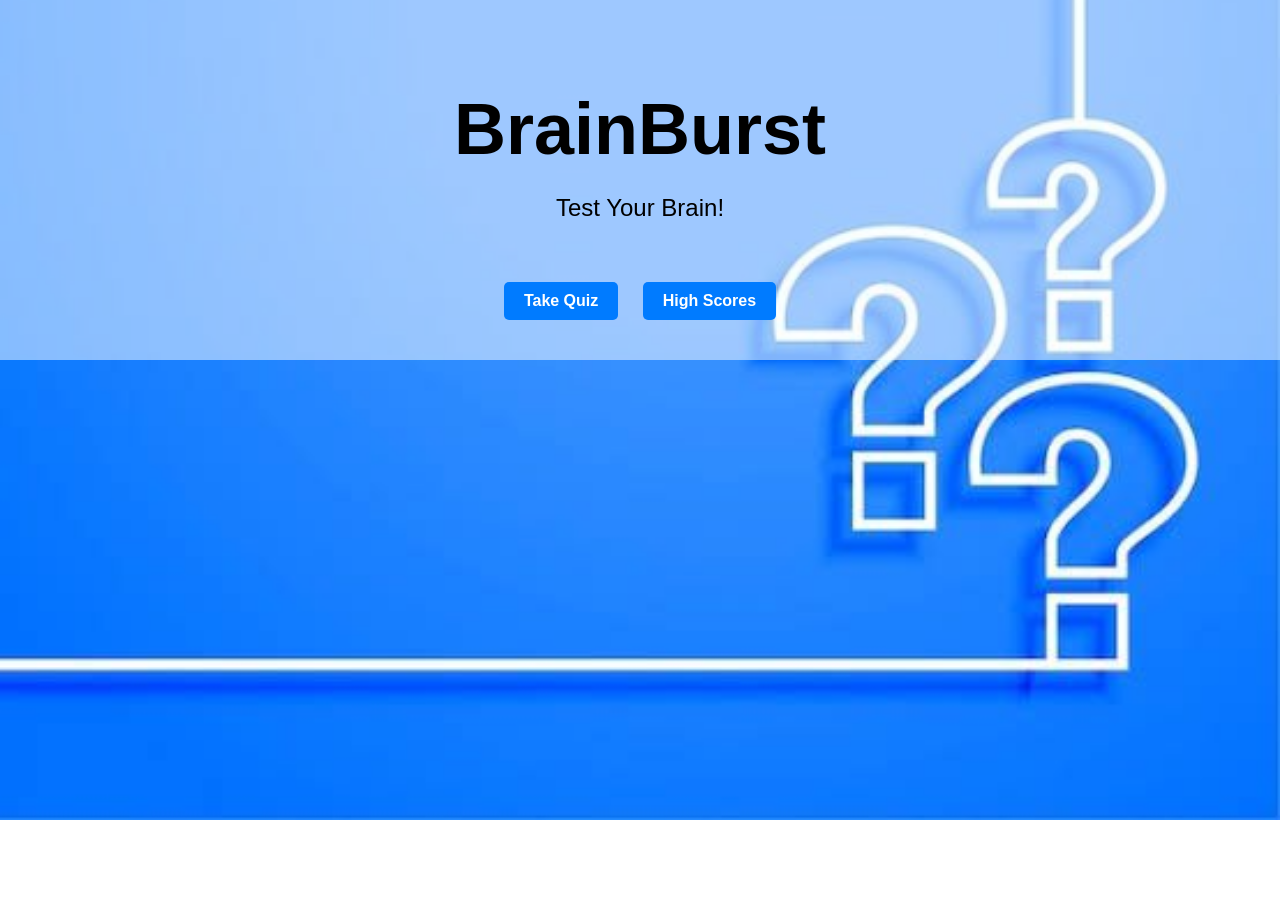
<file: index.html>
<!DOCTYPE html>
<html lang="en">
<head>
    <meta charset="UTF-8">
    <meta name="viewport" content="width=device-width, initial-scale=1.0">
    <title>BrainBurst - Test Your Brain!</title>
    <link rel="stylesheet" href="./assets/css/style.css"
</head>
<body>
    <header>
        <h1>BrainBurst</h1>
        <p>Test Your Brain!</p>
        <nav>
            <a href="./pages/game.html" id="startGameButton" class="blue-button">Take Quiz</a>
            <a href="./pages/highscores.html" class="blue-button">High Scores</a>
        </nav>
        <!-- <a class="button" href="#" id="startBrainBurstButton">Start BrainBurst</a> -->
    </header>
    <script>
        document.getElementById("startBrainBurstButton").addEventListener("click", function() {
            var gameContent = document.getElementById("gameContent");
            if (gameContent.style.display === "none") {
                gameContent.style.display = "block";
            }
        });
    </script>
</body>
</html>
</file>
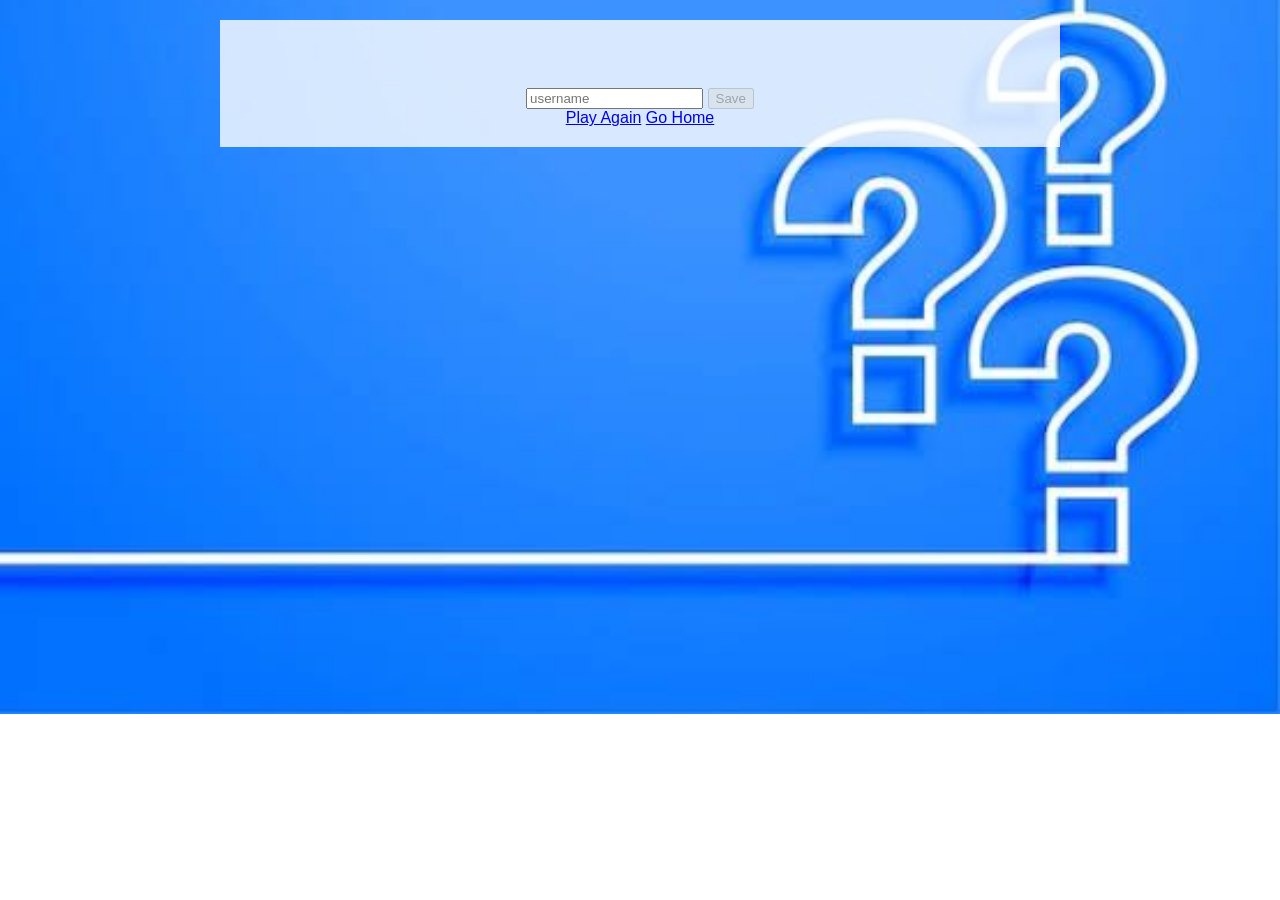
<file: pages/end.html>
<!DOCTYPE html>
<html lang="en">
  <head>
    <meta charset="UTF-8" />
    <meta name="viewport" content="width=device-width, initial-scale=1.0" />
    <meta http-equiv="X-UA-Compatible" content="ie=edge" />
    <title>Congrats!</title>
    <link rel="stylesheet" href="../assets/css/style.css" />
  </head>
  <body>
    <div class="container">
      <div id="end" class="flex-center flex-column">
        <h1 id="finalScore"></h1>
        <form>
          <input
            type="text"
            name="username"
            id="username"
            placeholder="username"
          />
          <button
            type="submit"
            class="btn"
            id="saveScoreBtn"
            onclick="saveHighScore(event)"
            disabled
          >
            Save
          </button>
        </form>
        <a class="btn" href="../pages/game.html">Play Again</a>
        <a class="btn" href="../index.html">Go Home</a>
      </div>
    </div>
    <script src="../assets/js/end.js"></script>
  </body>
</html>
</file>
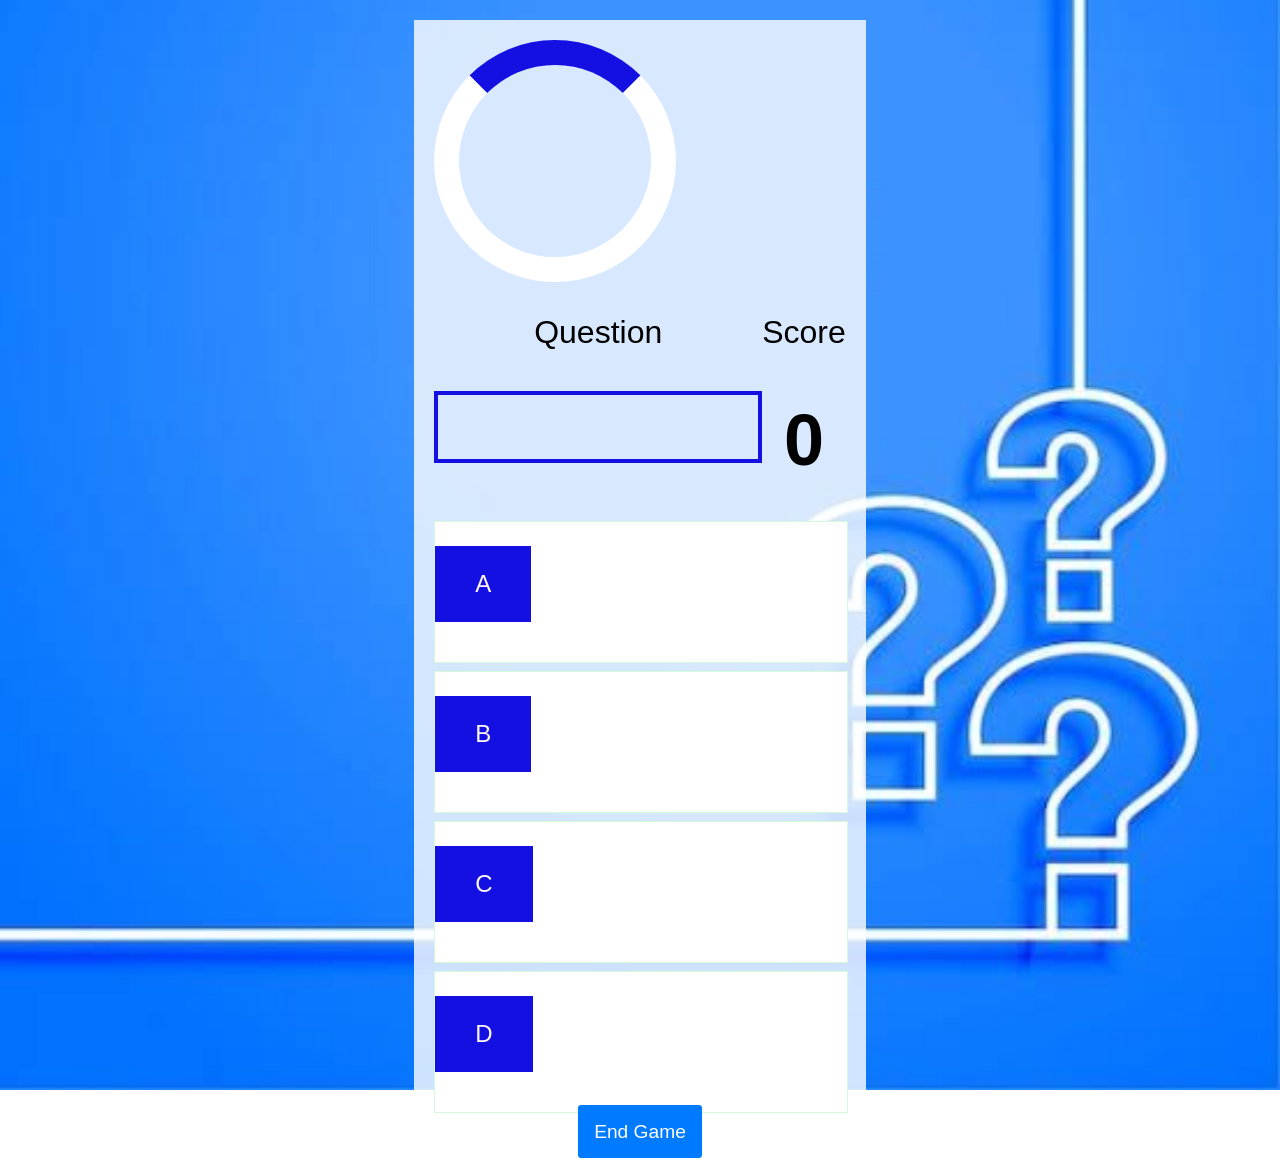
<file: pages/game.html>
<!DOCTYPE html>
<html lang="en">
<head>
    <meta charset="UTF-8">
    <meta name="viewport" content="width=device-width, initial-scale=1.0">
    <title>BrainBurst - Play</title>
    <link rel="stylesheet" href="../assets/css/style.css">
    <link rel="stylesheet" href="../assets/css/game.css">
</head>
<body>
    <div class="container">
        <div id="loader"></div>
        <div id="game" class="justify-center flex-column hidden">
            <div id="hud">
                <div id="hud-item">
                    <p id="progressText" class="hud-prefix">
                        Question
                    </p>
                    <div id="progressBar">
                        <div id="progressBarFull"></div>
                    </div>
                </div>
                <div id="hud-item">
                    <p class="hud-prefix">
                        Score
                    </p>
                    <h1 class="hud-main-text" id="score">
                        0
                    </h1>
                </div>
            </div>
            <h2 id="question"></h2>
            <div class="choice-container">
                <p class="choice-prefix">A</p>
                <p class="choice-text" data-number="1"></p>
            </div>
            <div class="choice-container">
                <p class="choice-prefix">B</p>
                <p class="choice-text" data-number="2"></p>
            </div>
            <div class="choice-container">
                <p class="choice-prefix">C</p>
                <p class="choice-text" data-number="3"></p>
            </div>
            <div class="choice-container">
                <p class="choice-prefix">D</p>
                <p class="choice-text" data-number="4"></p>
            </div>
            <a class="btn" href="../pages/end.html">End Game</a> 
        </div>
    </div>
    <script src="../assets/js/game.js"></script>
</body>
</html>
</file>
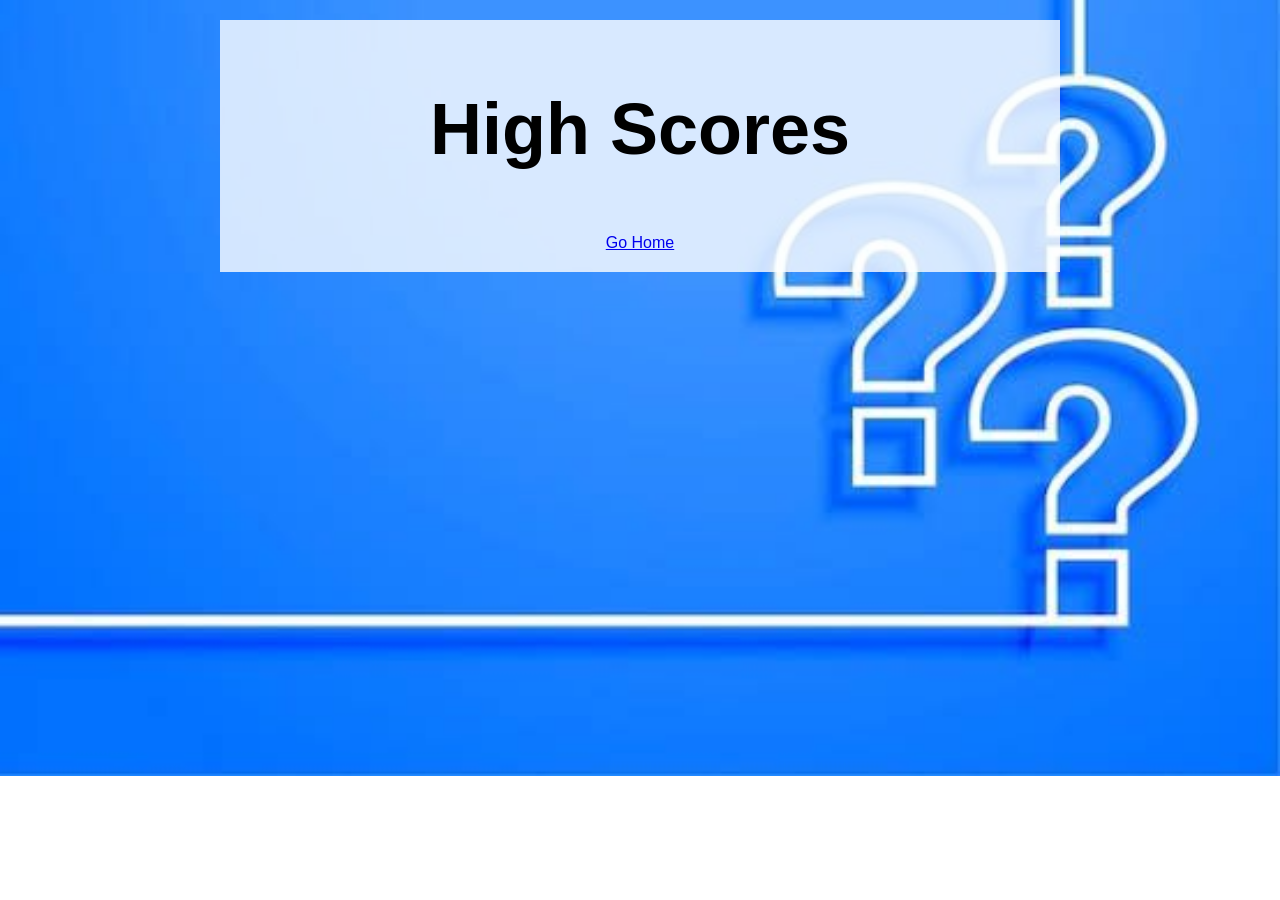
<file: pages/highscores.html>
<!DOCTYPE html>
<html lang="en">
  <head>
    <meta charset="UTF-8" />
    <meta name="viewport" content="width=device-width, initial-scale=1.0" />
    <meta http-equiv="X-UA-Compatible" content="ie=edge" />
    <title>High Scores</title>
    <link rel="stylesheet" href="../assets/css/style.css" />
    <link rel="stylesheet" href="../assets/css/highscores.css" />
  </head>
  <body>
    <div class="container">
      <div id="highScores" class="flex-center flex-column">
        <h1 id="finalScore">High Scores</h1>
        <ul id="highScoresList"></ul>
        <a class="btn" href="index.html">Go Home</a>
      </div>
    </div>
    <script src="../assets/js/highscores.js"></script>
  </body>
</html>
</file>
<file: assets/css/style.css>
/* styles.css */
body {
  font-family: Arial, sans-serif;
  margin: 0;
  padding: 0;
  background-image: url('../images/img3.jpeg');
  background-size: cover;
  background-position: center;
  background-repeat: no-repeat;
}

header {
  background-color: rgba(255, 255, 255, 0.5);
  padding: 40px;
  text-align: center;
}

.container {
  max-width: 800px;
  margin: auto;
  padding: 20px;
  background-color: rgba(255, 255, 255, 0.8);
  margin-top: 20px;
  text-align: center;
}

nav {
  margin-top: 20px;
}

nav a {
  margin: 0 10px;
  text-decoration: none;
  color: #333;
  font-weight: bold;
  transition: color 0.3s ease;
}

nav a:hover {
  color: #01070e;
}

.blue-button {
  display: inline-block;
  background-color: #007bff;
  color: #fff;
  padding: 10px 20px;
  text-decoration: none;
  border-radius: 5px;
  transition: background-color 0.3s ease;
  margin-top: 20px;
}

.button:hover {
  background-color: #057b83;
}

h1 {
  font-size: 72px;
  font-weight: bold;
  margin-bottom: 20px;
}

p {
  font-size: 24px;
  margin-bottom: 40px;
}
</file>
<file: assets/css/game.css>
body {
  display: flex;
  justify-content: center; /* Align content horizontally center */
  align-items: center; /* Align content vertically center */
  /* overflow: hidden; Prevent overflow */
  height: 100vh; /* Make body full height of viewport */
  margin: 0; /* Remove default margin */
}

.choice-container {
  display: flex;
  margin-bottom: 0.5rem;
  width: 100%;
  font-size: 1.8rem;
  border: 0.1rem solid rgba(86, 235, 118, 0.25);
  background-color: white;
  align-items: center;
  overflow: hidden;
}

.choice-container:hover {
  cursor: pointer;
  box-shadow: 0 0.4rem 1.4rem 0 rgba(32, 58, 229, 0.5);
  transform: translateY(-0.1rem);
  transition: transform 150ms;
}

.choice-prefix {
  padding: 1.5rem 2.5rem;
  background-color: #1410e1;
  color: rgb(252, 246, 248);
}

.choice-text {
  padding: 1.5rem;
  width: 100%;
}

.correct {
  background-color: #28a745;
}

.incorrect {
  background-color: #dc3545;
}
.btn{
  background-color: #007bff; /* Blue color */
color: white; /* Text color */
border: none;
padding: 1rem 1rem; /* Increase padding for larger button */
font-size: 1.2rem; /* Increase font size */
cursor: pointer;
border-radius: 0.2rem;
transition: background-color 0.3s ease;
text-decoration: none;
}
/* HUD */

#hud {
  display: flex;
  justify-content: space-between;
}

.hud-prefix {
  text-align: center;
  font-size: 2rem;
}

.hud-main-text {
  text-align: center;
}

#progressBar {
  width: 20rem;
  height: 4rem;
  border: 0.3rem solid #1410e1;
  margin-top: 1.5rem;
}

#progressBarFull {
  height: 3.4rem;
  background-color: #1410e1;
  width: 0%;
}

/* LOADER */
#loader {
  border: 1.6rem solid white;
  border-radius: 50%;
  border-top: 1.6rem solid #1410e1;
  width: 12rem;
  height: 12rem;
  animation: spin 2s linear infinite;
}

@keyframes spin {
  0% {
    transform: rotate(0deg);
  }
  100% {
    transform: rotate(360deg);
  }
}
</file>
<file: assets/css/highscores.css>
#highScoresList {
    list-style: none;
    padding-left: 0;
    margin-bottom: 4rem;
  }
  
  .high-score {
    font-size: 2.8rem;
    margin-bottom: 0.5rem;
  }
  
  .high-score:hover {
    transform: scale(1.025);
  }
</file>
